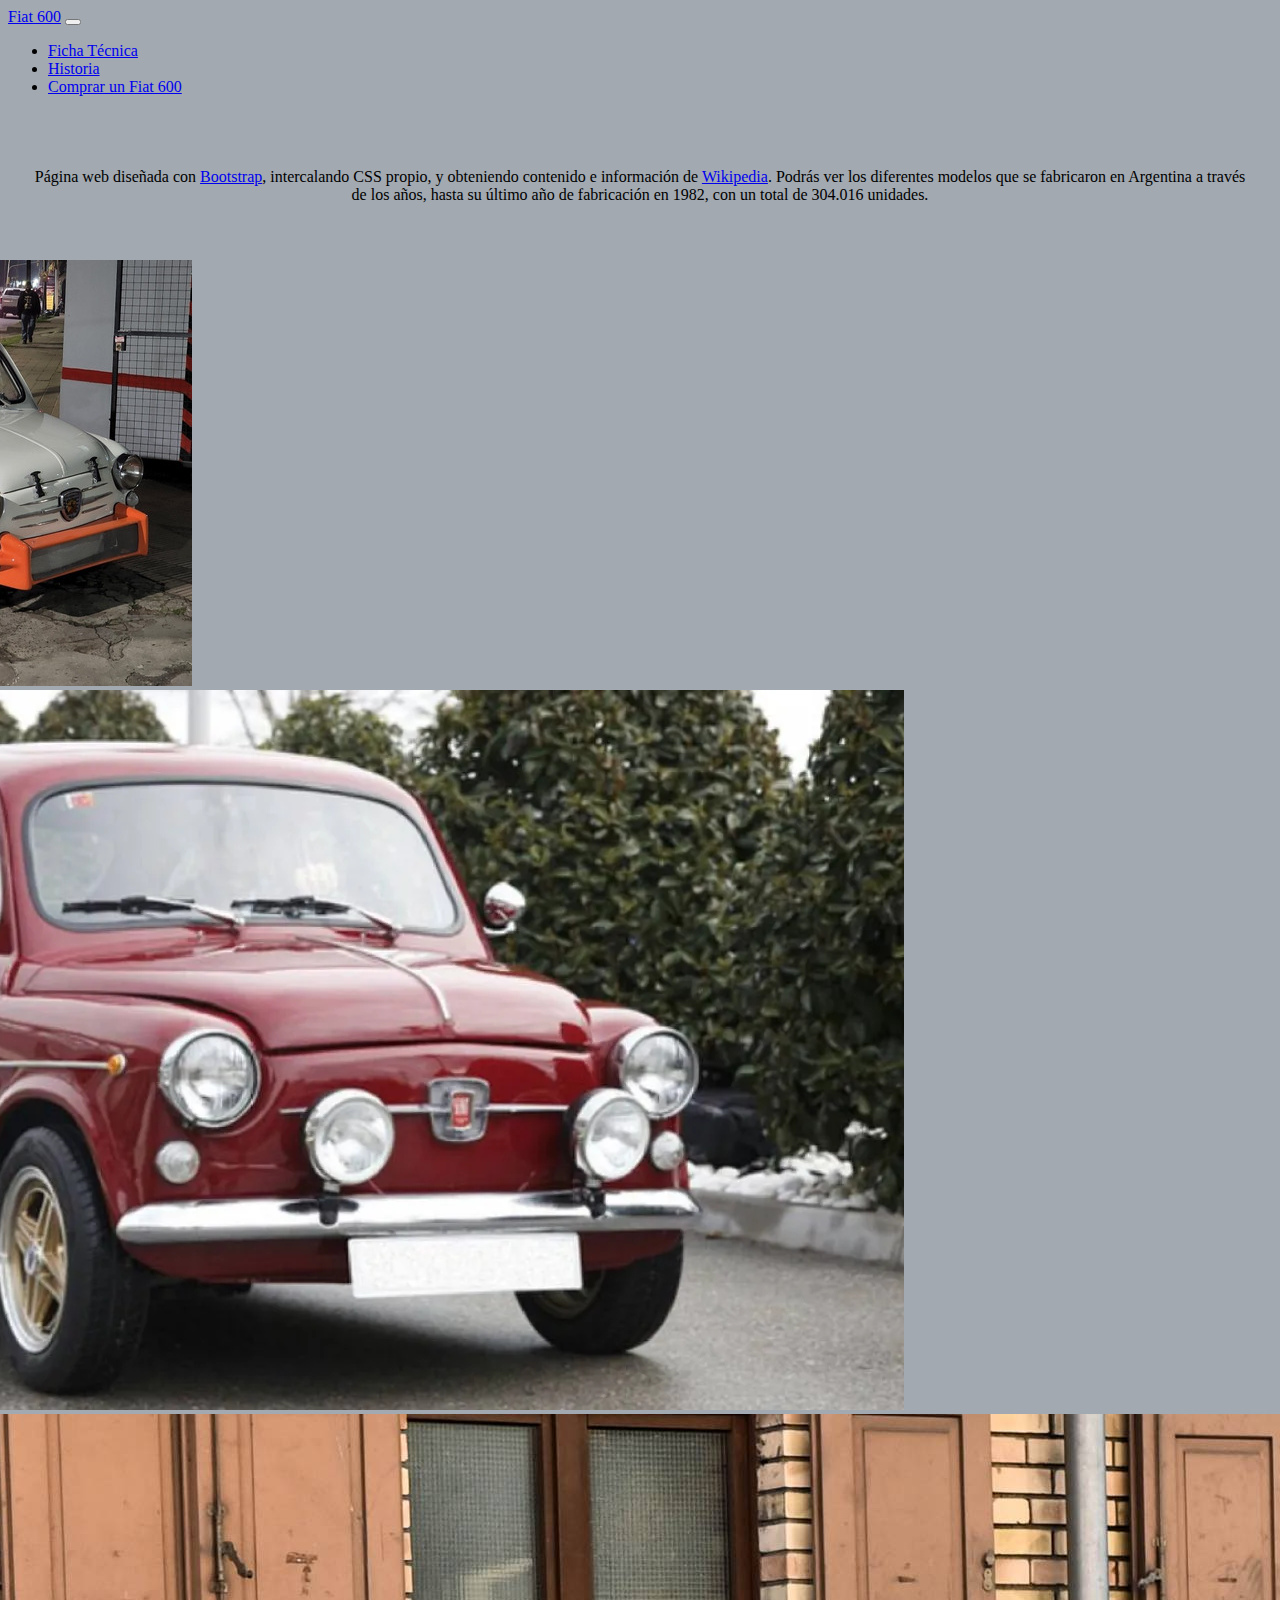
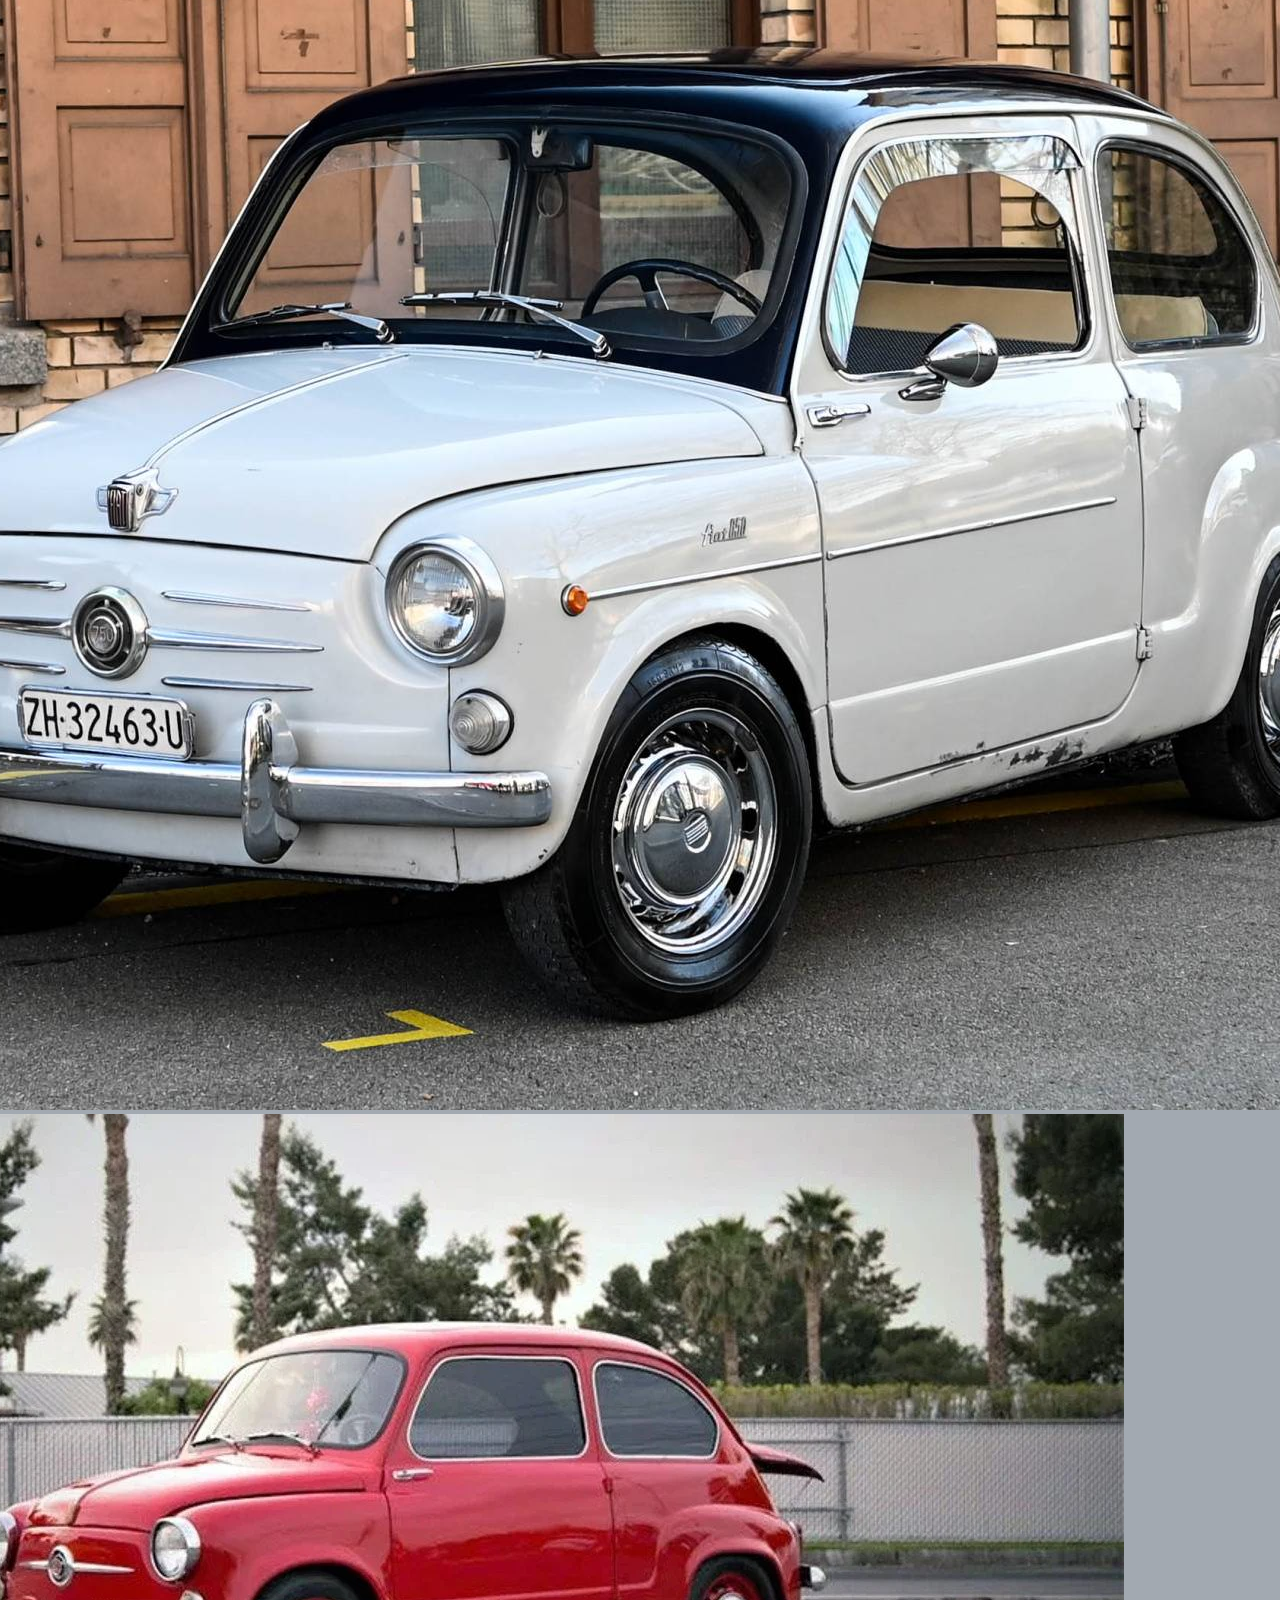
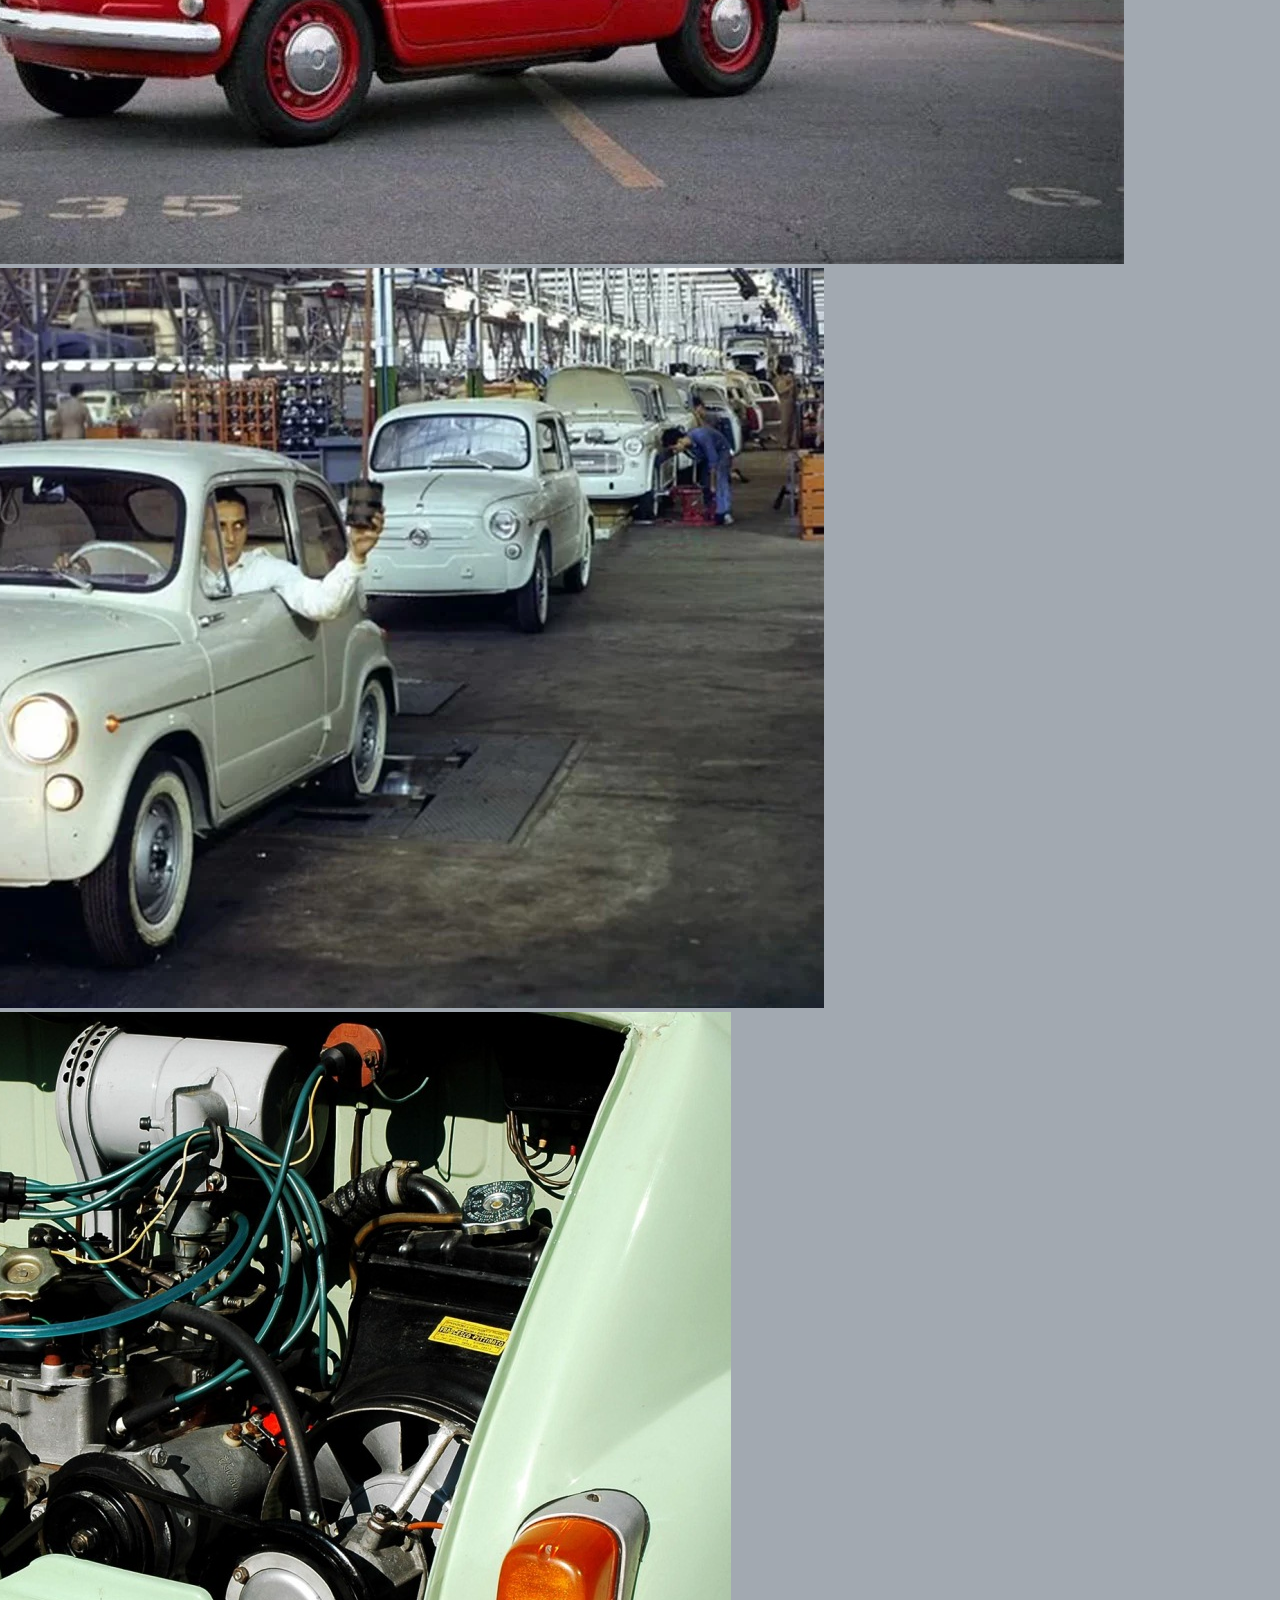
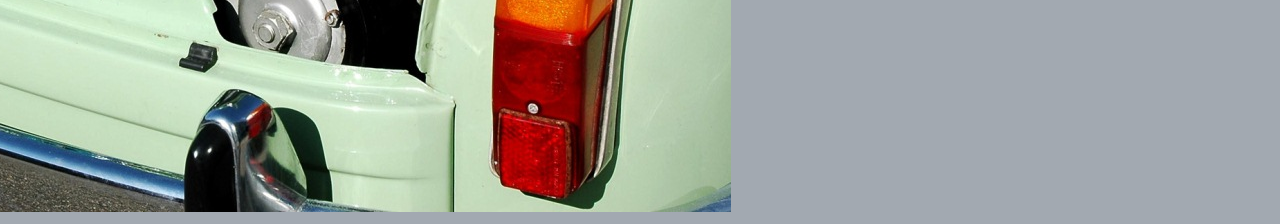
<file: index.html>
<!DOCTYPE html>
<html lang="en">
  <head>
    <meta charset="UTF-8" />
    <meta http-equiv="X-UA-Compatible" content="IE=edge" />
    <meta name="viewport" content="width=device-width, initial-scale=1" />
    <link
      href="https://cdn.jsdelivr.net/npm/bootstrap@5.2.2/dist/css/bootstrap.min.css"
      rel="stylesheet"
      integrity="sha384-Zenh87qX5JnK2Jl0vWa8Ck2rdkQ2Bzep5IDxbcnCeuOxjzrPF/et3URy9Bv1WTRi"
      crossorigin="anonymous"
    />
    <link rel="stylesheet" href="./css/styles.css" />
    <title>Página Web del Fiat 600</title>
  </head>
  <body>
    <header>
      <nav class="navbar navbar-expand-lg bg-light">
        <div class="container-fluid">
          <a class="navbar-brand" href="./index.html">Fiat 600</a>
          <button
            class="navbar-toggler"
            type="button"
            data-bs-toggle="collapse"
            data-bs-target="#navbarNav"
            aria-controls="navbarNav"
            aria-expanded="false"
            aria-label="Toggle navigation"
          >
            <span class="navbar-toggler-icon"></span>
          </button>
          <div class="collapse navbar-collapse" id="navbarNav">
            <ul class="navbar-nav">
              <li class="nav-item">
                <a
                  class="nav-link active"
                  aria-current="page"
                  href="./fichaTecnica.html"
                  >Ficha Técnica</a
                >
              </li>
              <li class="nav-item">
                <a class="nav-link" href="./historia.html">Historia</a>
              </li>
              <li class="nav-item">
                <a
                  class="nav-link"
                  href="https://listado.mercadolibre.com.ar/fiat-600#D[A:fiat%20600,L:undefined]"
                  target="_blank"
                  >Comprar un Fiat 600</a
                >
              </li>
            </ul>
          </div>
        </div>
      </nav>
    </header>
    <br>
    <br>
    <div class="intro-p">
      <p>Página web diseñada con <a href="https://getbootstrap.com/">Bootstrap</a>, intercalando CSS propio, y obteniendo contenido e información de <a href="https://es.wikipedia.org/wiki/Fiat_600">Wikipedia</a>. Podrás ver los diferentes modelos que se fabricaron en Argentina a través de los años, hasta su último año de fabricación en 1982, con un total de 304.016 unidades.</p>
    </div>
    <br>
    <br>
    <div class="div-contenedor-index">
      <div
        id="carouselExampleControls"
        class="carousel slide"
        data-bs-ride="carousel"
      >
        <div class="carousel-inner">
          <div class="carousel-item active">
            <img
              src="./img/f600abarth.jpg"
              class="d-block w-100"
              alt="f600abarth"
            />
          </div>
          <div class="carousel-item">
            <img
              src="./img/f600bordo.webp"
              class="d-block w-100"
              alt="f600bordo"
            />
          </div>
          <div class="carousel-item">
            <img src="./img/f600negroblanco.jpg" class="d-block w-100" alt="f600negroblanco" />
          </div>
          <div class="carousel-item">
            <img
              src="./img/f600rojo.webp"
              class="d-block w-100"
              alt="f600rojo"
            />
          </div>
          <div class="carousel-item">
            <img
              src="./img/Fiat-600-producción.webp"
              class="d-block w-100"
              alt="Fiat-600-producción"
            />
          </div>
          <div class="carousel-item">
            <img
              src="./img/Fiat-600-motor.jpg"
              class="d-block w-100"
              alt="Fiat-600-motor"
            />
          </div>
        </div>

        <button
          class="carousel-control-prev"
          type="button"
          data-bs-target="#carouselExampleControls"
          data-bs-slide="prev"
        >
          <span class="carousel-control-prev-icon" aria-hidden="true"></span>
          <span class="visually-hidden">Previous</span>
        </button>
        <button
          class="carousel-control-next"
          type="button"
          data-bs-target="#carouselExampleControls"
          data-bs-slide="next"
        >
          <span class="carousel-control-next-icon" aria-hidden="true"></span>
          <span class="visually-hidden">Next</span>
        </button>
      </div>
    </div>
    <script
      src="https://cdn.jsdelivr.net/npm/bootstrap@5.2.2/dist/js/bootstrap.bundle.min.js"
      integrity="sha384-OERcA2EqjJCMA+/3y+gxIOqMEjwtxJY7qPCqsdltbNJuaOe923+mo//f6V8Qbsw3"
      crossorigin="anonymous"
    ></script>
  </body>
</html>
</file>
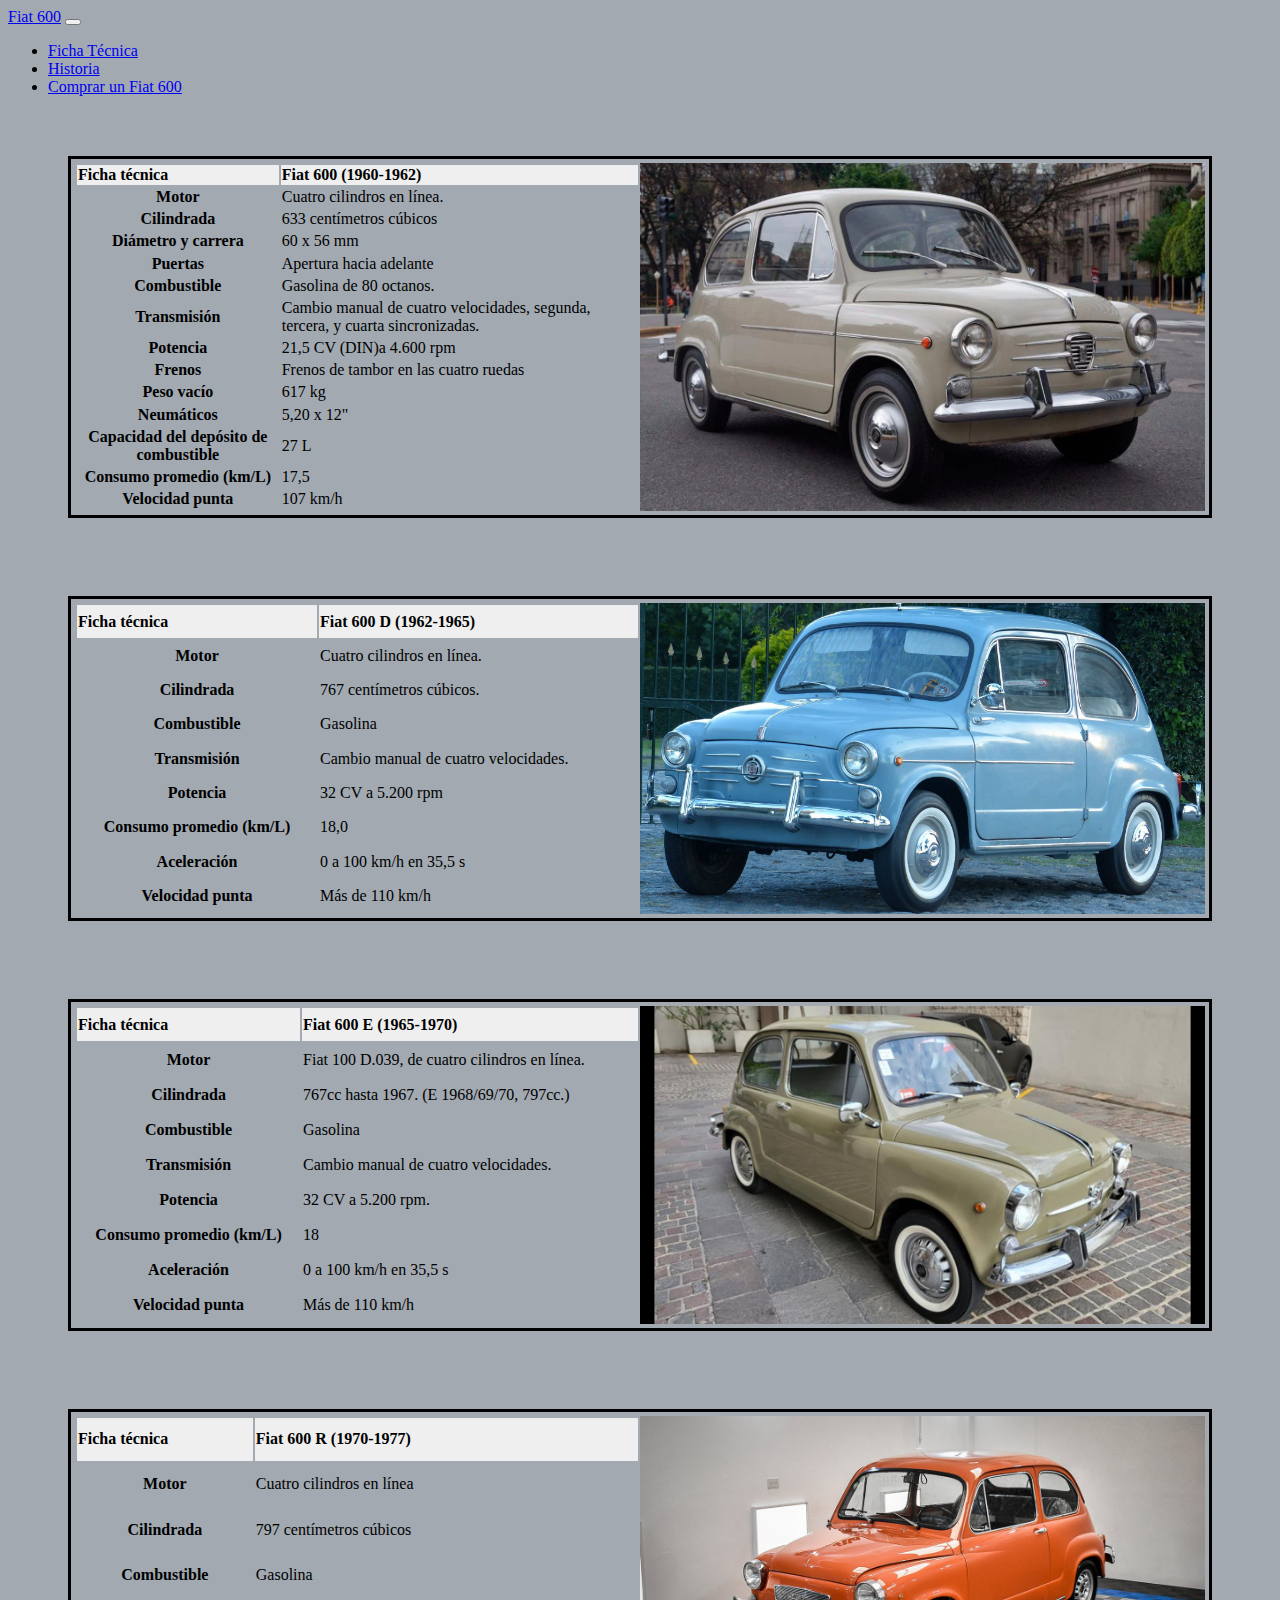
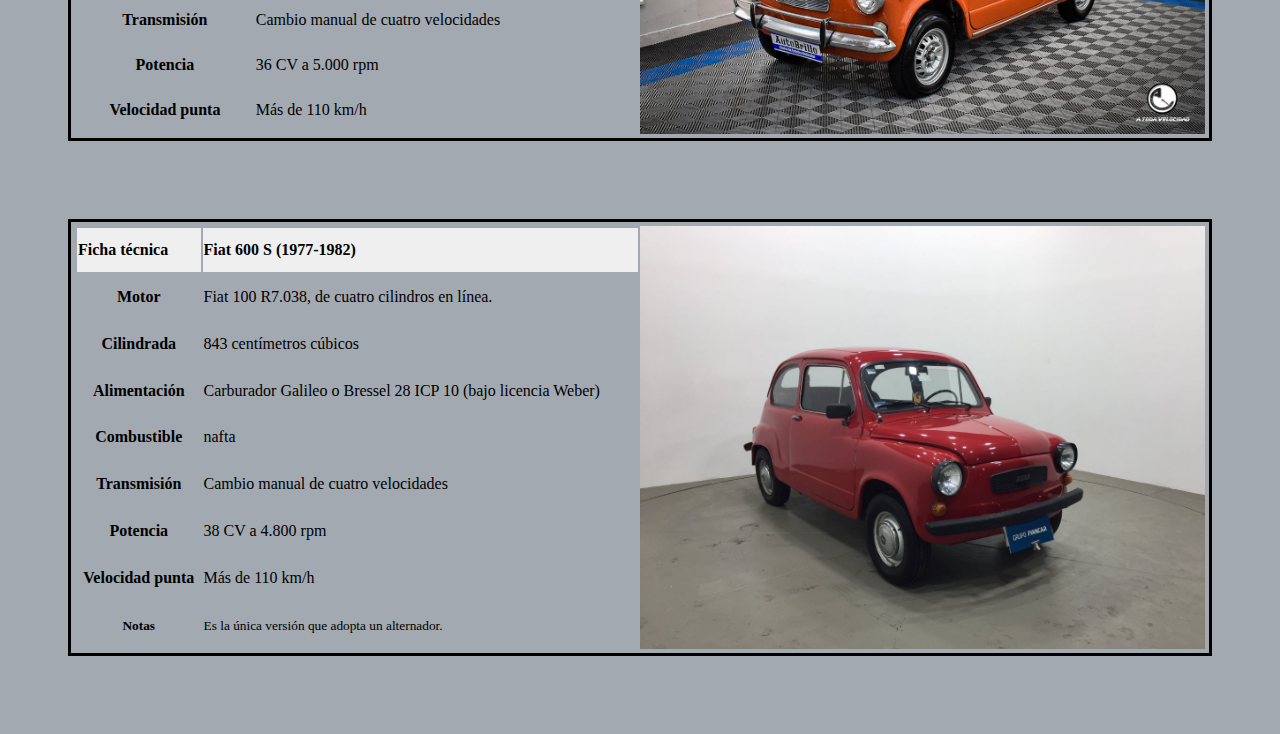
<file: fichaTecnica.html>
<!DOCTYPE html>
<html lang="en">
  <head>
    <meta charset="UTF-8" />
    <meta http-equiv="X-UA-Compatible" content="IE=edge" />
    <meta name="viewport" content="width=device-width, initial-scale=1" />
    <link
      href="https://cdn.jsdelivr.net/npm/bootstrap@5.2.2/dist/css/bootstrap.min.css"
      rel="stylesheet"
      integrity="sha384-Zenh87qX5JnK2Jl0vWa8Ck2rdkQ2Bzep5IDxbcnCeuOxjzrPF/et3URy9Bv1WTRi"
      crossorigin="anonymous"
    />
    <link rel="stylesheet" href="./css/styles.css" />
    <title>Ficha Técnica</title>
  </head>
  <body>
    <header>
      <nav class="navbar navbar-expand-lg bg-light">
        <div class="container-fluid">
          <a class="navbar-brand" href="./index.html">Fiat 600</a>
          <button
            class="navbar-toggler"
            type="button"
            data-bs-toggle="collapse"
            data-bs-target="#navbarNav"
            aria-controls="navbarNav"
            aria-expanded="false"
            aria-label="Toggle navigation"
          >
            <span class="navbar-toggler-icon"></span>
          </button>
          <div class="collapse navbar-collapse" id="navbarNav">
            <ul class="navbar-nav">
              <li class="nav-item">
                <a
                  class="nav-link active"
                  aria-current="page"
                  href="./fichaTecnica.html"
                  >Ficha Técnica</a
                >
              </li>
              <li class="nav-item">
                <a class="nav-link" href="./historia.html">Historia</a>
              </li>
              <li class="nav-item">
                <a
                  class="nav-link"
                  href="https://listado.mercadolibre.com.ar/fiat-600#D[A:fiat%20600,L:undefined]"
                  target="_blank"
                  >Comprar un Fiat 600</a
                >
              </li>
            </ul>
          </div>
        </div>
      </nav>
    </header>
    <div class="div-contenedor-ficha-tecnica">
      <div class="div-table">
        <table>
          <tbody>
            <tr style="background: #efefef">
              <td><b>Ficha técnica</b></td>
              <td><b>Fiat 600 (1960-1962)</b></td>
            </tr>
            <tr>
              <th>Motor</th>
              <td>Cuatro cilindros en línea.</td>
            </tr>
            <tr>
              <th>Cilindrada</th>
              <td>633 centímetros cúbicos</td>
            </tr>
            <tr>
              <th>Diámetro y carrera</th>
              <td>60 x 56 mm</td>
            </tr>
            <tr>
              <th>Puertas</th>
              <td>Apertura hacia adelante</td>
            </tr>
            <tr>
              <th>Combustible</th>
              <td>Gasolina de 80 octanos.</td>
            </tr>
            <tr>
              <th>Transmisión</th>
              <td>
                Cambio manual de cuatro velocidades, segunda, tercera, y cuarta
                sincronizadas.
              </td>
            </tr>
            <tr>
              <th>Potencia</th>
              <td>21,5 CV (DIN)a 4.600 rpm</td>
            </tr>
            <tr>
              <th>Frenos</th>
              <td>Frenos de tambor en las cuatro ruedas</td>
            </tr>
            <tr>
              <th>Peso vacío</th>
              <td>617 kg</td>
            </tr>
            <tr>
              <th>Neumáticos</th>
              <td>5,20 x 12"</td>
            </tr>
            <tr>
              <th>Capacidad del depósito de combustible</th>
              <td>27 L</td>
            </tr>
            <tr>
              <th>Consumo promedio (km/L)</th>
              <td>17,5</td>
            </tr>
            <tr>
              <th>Velocidad punta</th>
              <td>107 km/h</td>
            </tr>
          </tbody>
        </table>
        <img
          class="img-table"
          src="./img/Fiat-600-1960-1962.webp"
          alt="Fiat-600-1960-1962"
        />
      </div>
      <br />
      <div class="div-table">
        <table>
          <tbody>
            <tr style="background: #efefef">
              <td><b>Ficha técnica</b></td>
              <td><b>Fiat 600 D (1962-1965)</b></td>
            </tr>
            <tr>
              <th>Motor</th>
              <td>Cuatro cilindros en línea.</td>
            </tr>
            <tr>
              <th>Cilindrada</th>
              <td>767 centímetros cúbicos.</td>
            </tr>
            <tr>
              <th>Combustible</th>
              <td>Gasolina</td>
            </tr>
            <tr>
              <th>Transmisión</th>
              <td>Cambio manual de cuatro velocidades.</td>
            </tr>
            <tr>
              <th>Potencia</th>
              <td>32 CV a 5.200 rpm</td>
            </tr>
            <tr>
              <th>Consumo promedio (km/L)</th>
              <td>18,0</td>
            </tr>
            <tr>
              <th>Aceleración</th>
              <td>0 a 100 km/h en 35,5 s</td>
            </tr>
            <tr>
              <th>Velocidad punta</th>
              <td>Más de 110 km/h</td>
            </tr>
          </tbody>
        </table>
        <img
          class="img-table"
          src="./img/Fiat 600 D (1962-1965).jpg"
          alt="Fiat 600 D (1962-1965)"
        />
      </div>
      <br />
      <div class="div-table">
        <table>
          <tbody>
            <tr style="background: #efefef">
              <td><b>Ficha técnica</b></td>
              <td><b>Fiat 600 E (1965-1970)</b></td>
            </tr>
            <tr>
              <th>Motor</th>
              <td>Fiat 100 D.039, de cuatro cilindros en línea.</td>
            </tr>
            <tr>
              <th>Cilindrada</th>
              <td>767cc hasta 1967. (E 1968/69/70, 797cc.)</td>
            </tr>
            <tr>
              <th>Combustible</th>
              <td>Gasolina</td>
            </tr>
            <tr>
              <th>Transmisión</th>
              <td>Cambio manual de cuatro velocidades.</td>
            </tr>
            <tr>
              <th>Potencia</th>
              <td>32 CV a 5.200 rpm.</td>
            </tr>
            <tr>
              <th>Consumo promedio (km/L)</th>
              <td>18</td>
            </tr>
            <tr>
              <th>Aceleración</th>
              <td>0 a 100 km/h en 35,5 s</td>
            </tr>
            <tr>
              <th>Velocidad punta</th>
              <td>Más de 110 km/h</td>
            </tr>
          </tbody>
        </table>
        <img class="img-table" src="./img/Fiat 600 E.jpg" alt="Fiat 600 E" />
      </div>
      <br />
      <div class="div-table">
        <table>
          <tbody>
            <tr style="background: #efefef">
              <td><b>Ficha técnica</b></td>
              <td><b>Fiat 600 R (1970-1977)</b></td>
            </tr>
            <tr>
              <th>Motor</th>
              <td>Cuatro cilindros en línea</td>
            </tr>
            <tr>
              <th>Cilindrada</th>
              <td>797 centímetros cúbicos</td>
            </tr>
            <tr>
              <th>Combustible</th>
              <td>Gasolina</td>
            </tr>
            <tr>
              <th>Transmisión</th>
              <td>Cambio manual de cuatro velocidades</td>
            </tr>
            <tr>
              <th>Potencia</th>
              <td>36 CV a 5.000 rpm</td>
            </tr>
            <tr>
              <th>Velocidad punta</th>
              <td>Más de 110 km/h</td>
            </tr>
          </tbody>
        </table>
        <img
          class="img-table"
          src="./img/Fiat 600 R (1970-1977).jpg"
          alt="Fiat 600 R (1970-1977)"
        />
      </div>
      <br />
      <div class="div-table">
        <table>
          <tbody>
            <tr style="background: #efefef">
              <td><b>Ficha técnica</b></td>
              <td><b>Fiat 600 S (1977-1982)</b></td>
            </tr>
            <tr>
              <th>Motor</th>
              <td>Fiat 100 R7.038, de cuatro cilindros en línea.</td>
            </tr>
            <tr>
              <th>Cilindrada</th>
              <td>843 centímetros cúbicos</td>
            </tr>
            <tr>
              <th>Alimentación</th>
              <td>
                Carburador Galileo o Bressel 28 ICP 10 (bajo licencia Weber)
              </td>
            </tr>
            <tr>
              <th>Combustible</th>
              <td>nafta</td>
            </tr>
            <tr>
              <th>Transmisión</th>
              <td>Cambio manual de cuatro velocidades</td>
            </tr>
            <tr>
              <th>Potencia</th>
              <td>38 CV a 4.800 rpm</td>
            </tr>
            <tr>
              <th>Velocidad punta</th>
              <td>Más de 110 km/h</td>
            </tr>
            <tr>
              <th><small>Notas</small></th>
              <td>
                <small>Es la única versión que adopta un alternador.</small>
              </td>
            </tr>
          </tbody>
        </table>
        <img
          class="img-table"
          src="./img/Fiat 600 S (1977-1982).jpg"
          alt="Fiat 600 S (1977-1982)"
        />
      </div>
      <br />
    </div>
    <script
      src="https://cdn.jsdelivr.net/npm/bootstrap@5.2.2/dist/js/bootstrap.bundle.min.js"
      integrity="sha384-OERcA2EqjJCMA+/3y+gxIOqMEjwtxJY7qPCqsdltbNJuaOe923+mo//f6V8Qbsw3"
      crossorigin="anonymous"
    ></script>
  </body>
</html>
</file>
<file: css/styles.css>
#carouselExampleControls{
    width: 75%;
    display: flex;
    flex-direction: row;
    justify-content: center!important;
    align-items: center!important;
}
p{
    text-align: center;
    margin: 20px;
}
.div-historia{
    display: flex;
    margin: 30px;
    flex-wrap: wrap;
}
.div-table{
    border: solid 3px black;
    margin: 30px;
    padding: 4px;
    width: 100%;
    display: flex;
    flex-direction: row;
    background-color: #a2a9b1;
    justify-content: space-between;
}
.img-table{
    width: 50%;
}
.div-contenedor-index{
    display: flex;
    justify-content: center;
    background-color: #a2a9b1;
}
body{
    background-color: #a2a9b1;
    color: black;
}
.div-contenedor-ficha-tecnica{
    display: flex;
    margin: 30px;
    flex-wrap: wrap;
}
.img-historia{
    width: 100%;
    border: 5px;
    border-radius: 15px;
}
table{
    width: 100%;
}
@media (max-width: 555px) {
    .div-table { 
        display: flex;
        flex-direction: column;
        font-size: small;
        width: 300px;
        margin: 0px;
    }
    body{
        border: 15px;
    }
    .img-historia{
        width: 250px;
        border: 5px;
        border-radius: 15px;
    }
    .div-historia{
        display: flex;
        margin: 30px;
        flex-wrap: wrap;
    }
}
</file>
